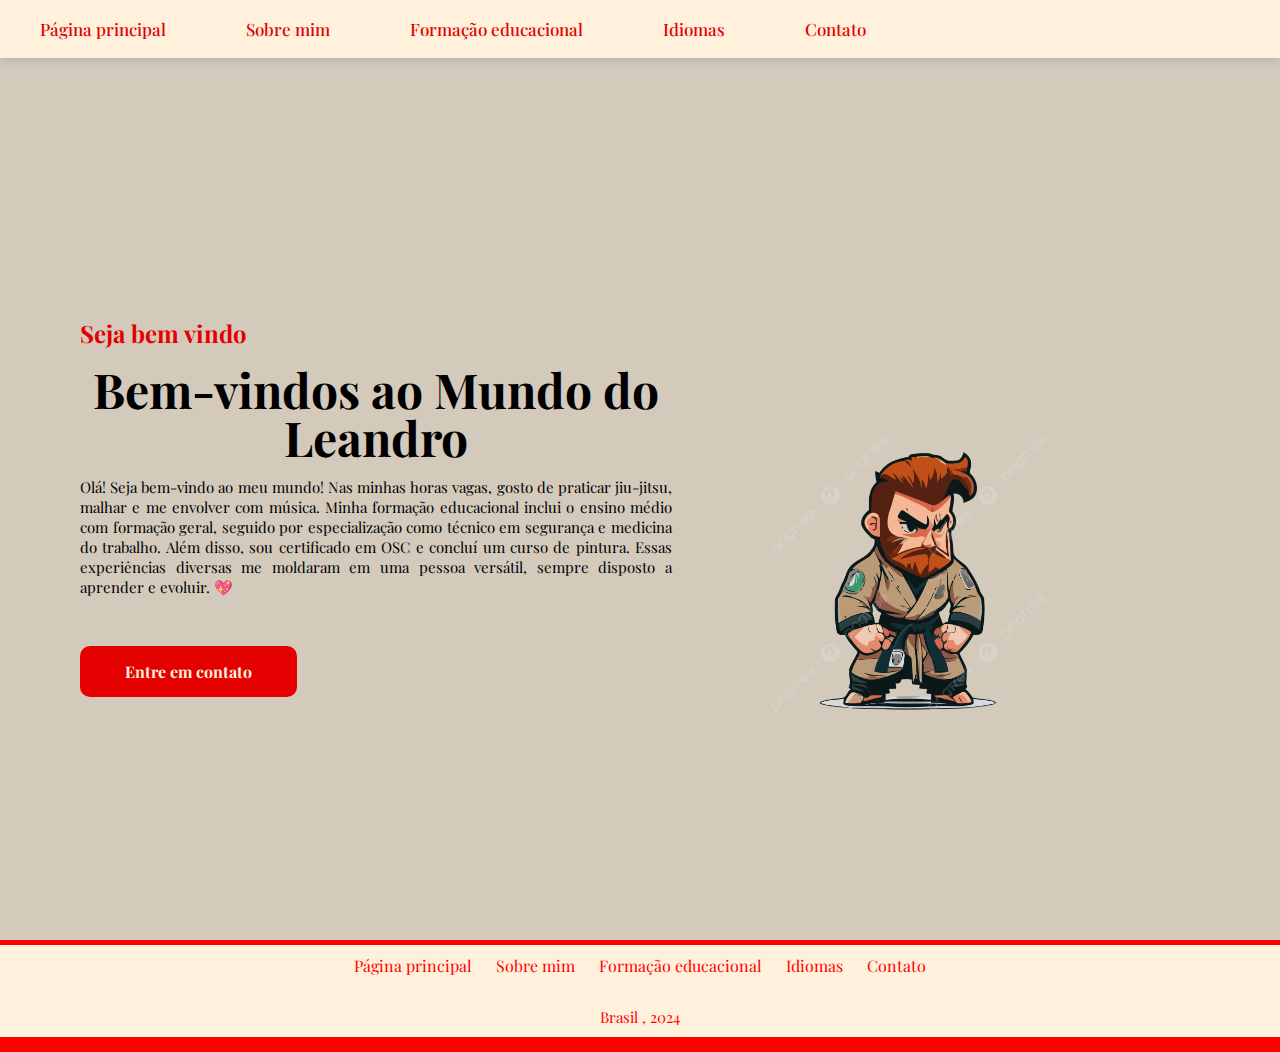
<file: index.html>
<!DOCTYPE html>
<html lang="en">
<head>
    <meta charset="UTF-8">
    <meta http-equiv="X-UA-Compatible" content="IE=edge">
    <meta name="viewport" content="width=device-width, initial-scale=1.0">
    <link href='https://unpkg.com/boxicons@2.1.4/css/boxicons.min.css' rel='stylesheet'>
    <link rel="shortcut icon" href="imagens/favicon/favicon.ico" type="image/x-icon">
    <link rel="stylesheet" href="CSS/style.css">
    <title>Leandro</title>
    <link rel="icon" href="imagens/logo.png" type="image/x-icon">
</head>

<body>
    <header>
        
        <nav class="navegar">
            <ul class="nav_menu menu-animado">
              <li class="#"><a href="#" onclick="window.location.href='index.html';">Página principal</a></li>
              <li class="#"><a href="#" onclick="window.location.href='quemsomos.html';">Sobre mim</a></li>
              <li class="#"><a href="#" onclick="window.location.href='formacao.html';">Formação educacional</a></li>
              <li class="#"><a href="#" onclick="window.location.href='idiomas.html';">Idiomas</a></li>
              <li class="#"><a href="#" onclick="window.location.href='contact.html';">Contato</a></li>
            </ul>
            <div class="menu">
              <span class="bar"></span>
              <span class="bar"></span>
              <span class="bar"></span>
            </div>
          </nav>
    </header>

    <main>
        <div class="teste">
            <section class="home">
                <div class="home_text">
                    <h4 class="text_h4">Seja bem vindo</h4>
                    <h1 class="text_h1">Bem-vindos ao Mundo do Leandro</h1>
                    <p>Olá! Seja bem-vindo ao meu mundo! Nas minhas horas vagas, gosto de praticar jiu-jitsu, malhar e me envolver com música. 
                      Minha formação educacional inclui o ensino médio com formação geral, seguido por especialização como técnico em segurança e medicina do trabalho. 
                      Além disso, sou certificado em OSC e concluí um curso de pintura. 
                      Essas experiências diversas me moldaram em uma pessoa versátil, sempre disposto a aprender e evoluir. 💖</p>
                    <a class="home-btn" href="#" onclick="window.location.href='contact.html';">Entre em contato</a>
                </div>
                <div class="home_img">
                    <img id="food-img" src="imagens/homem.png" alt="food">
                  </div>
            </section>
        </div>
    </main>

    <script src="JavaScript/script.js"></script>

    <footer>
        <ul>
          <li class="#"><a href="#" onclick="window.location.href='index.html';">Página principal</a></li>
          <li class="#"><a href="#" onclick="window.location.href='quemsomos.html';">Sobre mim</a></li>
          <li class="#"><a href="#" onclick="window.location.href='formacao.html';">Formação educacional</a></li>
          <li class="#"><a href="#" onclick="window.location.href='idiomas.html';">Idiomas</a></li>
          <li class="#"><a href="#" onclick="window.location.href='contact.html';">Contato</a></li>
        </ul>
        <section class="adress">
            <br>
        <p>Brasil , 2024</p>
        </section>
      </footer>
    
</body>


</html>
</file>
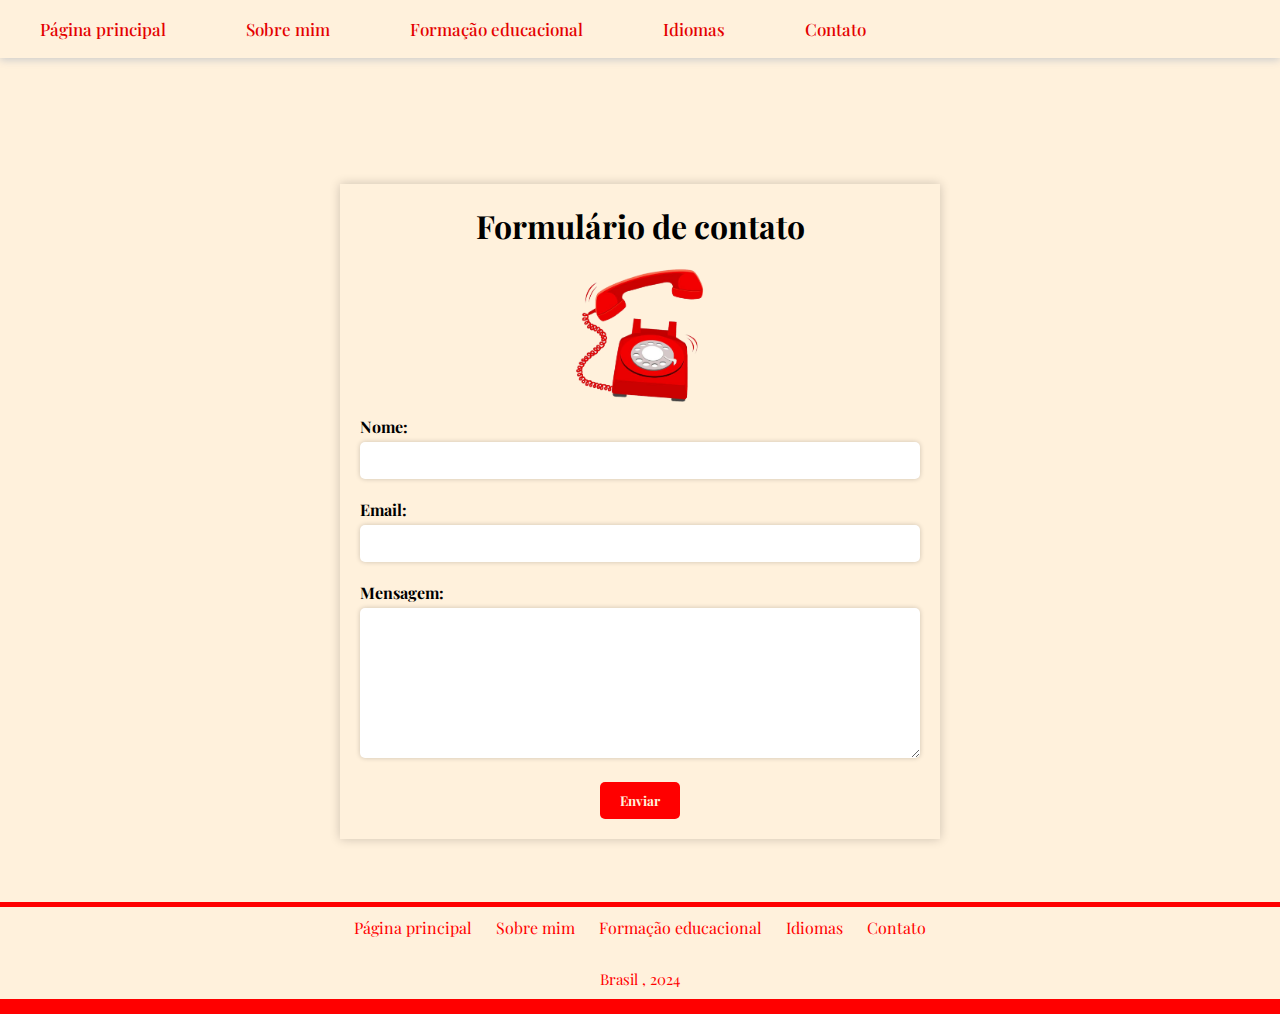
<file: contact.html>
<!DOCTYPE html>
<html lang="en">
<head>
    <meta charset="UTF-8">
    <meta http-equiv="X-UA-Compatible" content="IE=edge">
    <meta name="viewport" content="width=device-width, initial-scale=1.0">
    <link href='https://unpkg.com/boxicons@2.1.4/css/boxicons.min.css' rel='stylesheet'>
    <link rel="shortcut icon" href="imagens/favicon/favicon.ico" type="image/x-icon">
    <link rel="stylesheet" href="CSS/style.css">
    <link rel="icon" href="imagens/logo.png" type="image/x-icon">
    <title>Contato</title>
</head>
<body>
    <header>
        <nav class="navegar">
            <ul class="nav_menu menu-animado">
                <li class="#"><a href="#" onclick="window.location.href='index.html';">Página principal</a></li>
                <li class="#"><a href="#" onclick="window.location.href='quemsomos.html';">Sobre mim</a></li>
                <li class="#"><a href="#" onclick="window.location.href='formacao.html';">Formação educacional</a></li>
                <li class="#"><a href="#" onclick="window.location.href='idiomas.html';">Idiomas</a></li>
                <li class="#"><a href="#" onclick="window.location.href='contact.html';">Contato</a></li>
            </ul>
            <div class="menu">
                <span class="bar"></span>
                <span class="bar"></span>
                <span class="bar"></span>
            </div>
        </nav>
    </header>
    <br><br><br><br><br><br>

    <div class="container">
		<h1>Formulário de contato</h1>
        <div class="home_imgform">
            <img id="food-img" src="imagens/comida.png" alt="food">
          </div>
		<form>
			<label for="name">Nome:</label>
			<input type="text" id="name" name="name" required>
            <label for="name">Email:</label>
			<input type="text" name="email" required>
			<label for="message">Mensagem:</label>
			<textarea id="message" name="message" required></textarea>
			<input type="submit" class="home-btn" value="Enviar">
		</form>
	</div>

    <br><br><br>
    <footer>
        <ul>
            <li class="#"><a href="#" onclick="window.location.href='index.html';">Página principal</a></li>
            <li class="#"><a href="#" onclick="window.location.href='quemsomos.html';">Sobre mim</a></li>
            <li class="#"><a href="#" onclick="window.location.href='formacao.html';">Formação educacional</a></li>
            <li class="#"><a href="#" onclick="window.location.href='idiomas.html';">Idiomas</a></li>
            <li class="#"><a href="#" onclick="window.location.href='contact.html';">Contato</a></li>
        </ul>
        <section class="adress">
            <br>
        <p>Brasil , 2024</p>
        </section>
      </footer>

    <script src="JavaScript/script.js"></script>

    
    
</body>
</html>
</file>
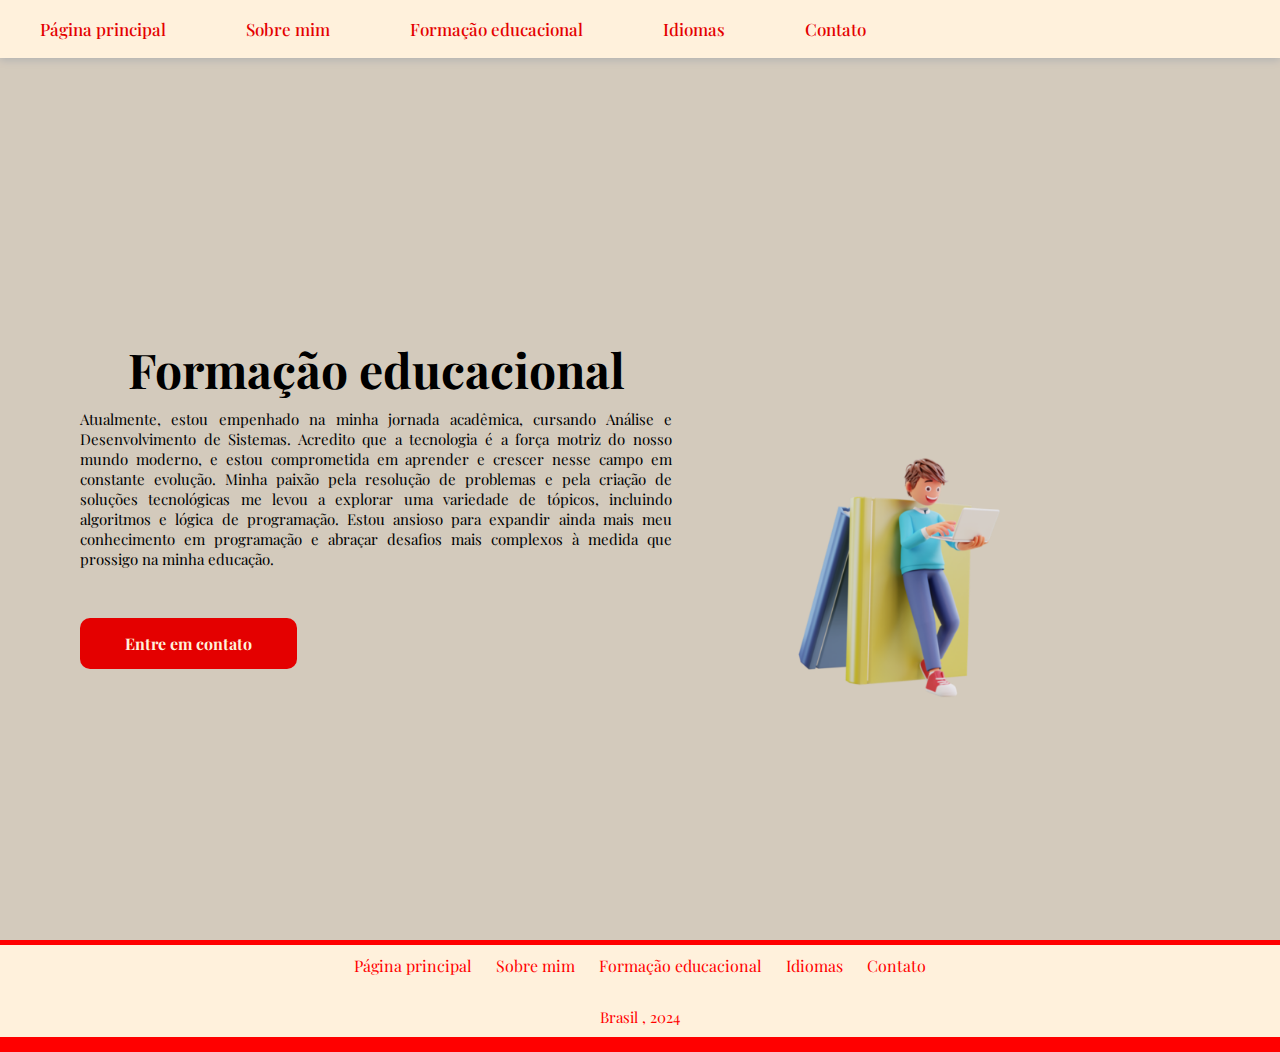
<file: formacao.html>
<!DOCTYPE html>
<html lang="en">
<head>
    <meta charset="UTF-8">
    <meta http-equiv="X-UA-Compatible" content="IE=edge">
    <meta name="viewport" content="width=device-width, initial-scale=1.0">
    <link href='https://unpkg.com/boxicons@2.1.4/css/boxicons.min.css' rel='stylesheet'>
    <link rel="shortcut icon" href="imagens/favicon/favicon.ico" type="image/x-icon">
    <link rel="stylesheet" href="CSS/style.css">
    <link rel="icon" href="imagens/logo.png" type="image/x-icon">
    <title>Formação educacional</title>
</head>
<body>
    <header>
        <nav class="navegar">
            <ul class="nav_menu menu-animado">
                <li class="#"><a href="#" onclick="window.location.href='index.html';">Página principal</a></li>
                <li class="#"><a href="#" onclick="window.location.href='quemsomos.html';">Sobre mim</a></li>
                <li class="#"><a href="#" onclick="window.location.href='formacao.html';">Formação educacional</a></li>
                <li class="#"><a href="#" onclick="window.location.href='idiomas.html';">Idiomas</a></li>
                <li class="#"><a href="#" onclick="window.location.href='contact.html';">Contato</a></li>
            </ul>
            <div class="menu">
                <span class="bar"></span>
                <span class="bar"></span>
                <span class="bar"></span>
            </div>
        </nav>
    </header>

    <main>
        <div class="teste">
            <section class="home">
                <div class="home_text">
                    <h1 class="text_h1">Formação educacional</h1>
                    <p>Atualmente, estou empenhado na minha jornada acadêmica, cursando Análise e Desenvolvimento de Sistemas. 
                        Acredito que a tecnologia é a força motriz do nosso mundo moderno, e estou comprometida em aprender e 
                        crescer nesse campo em constante evolução. Minha paixão pela resolução de problemas e pela criação de 
                        soluções tecnológicas me levou a explorar uma variedade de tópicos, incluindo algoritmos e lógica de programação.
                        Estou ansioso para expandir ainda mais meu conhecimento em programação e abraçar desafios mais 
                        complexos à medida que prossigo na minha educação.                        
                        </p>
                        <a class="home-btn" href="#" onclick="window.location.href='contact.html';">Entre em contato</a>
                </div>
                <div class="home_img">
                    <img src="imagens/estudos.webp"  alt="Working">
                </div>
            </section>
        </div>
    </main>

    <script src="JavaScript/script.js"></script>

    <footer>
        <ul>
            <li class="#"><a href="#" onclick="window.location.href='index.html';">Página principal</a></li>
            <li class="#"><a href="#" onclick="window.location.href='quemsomos.html';">Sobre mim</a></li>
            <li class="#"><a href="#" onclick="window.location.href='formacao.html';">Formação educacional</a></li>
            <li class="#"><a href="#" onclick="window.location.href='idiomas.html';">Idiomas</a></li>
            <li class="#"><a href="#" onclick="window.location.href='contact.html';">Contato</a></li>
        </ul>
        <section class="adress">
            <br>
        <p>Brasil , 2024</p>
        </section>
      </footer>
    
</body>
</html>
</file>
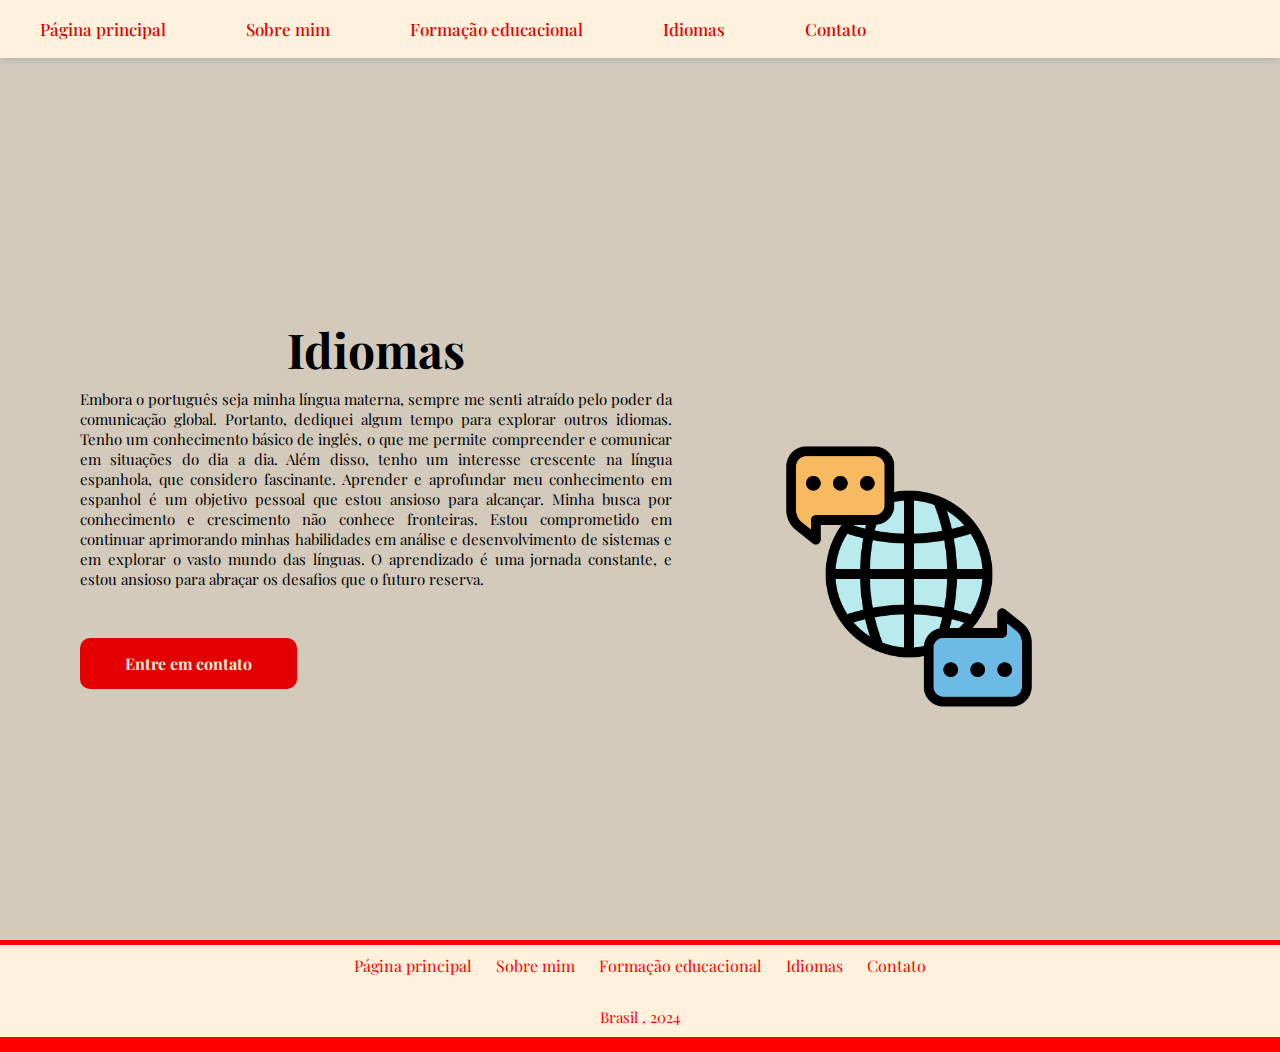
<file: idiomas.html>
<!DOCTYPE html>
<html lang="en">
<head>
    <meta charset="UTF-8">
    <meta http-equiv="X-UA-Compatible" content="IE=edge">
    <meta name="viewport" content="width=device-width, initial-scale=1.0">
    <link href='https://unpkg.com/boxicons@2.1.4/css/boxicons.min.css' rel='stylesheet'>
    <link rel="shortcut icon" href="imagens/favicon/favicon.ico" type="image/x-icon">
    <link rel="stylesheet" href="CSS/style.css">
    <link rel="icon" href="imagens/logo.png" type="image/x-icon">
    <title>Idiomas</title>
</head>
<body>
    <header>
        <nav class="navegar">
            <ul class="nav_menu menu-animado">
                <li class="#"><a href="#" onclick="window.location.href='index.html';">Página principal</a></li>
                <li class="#"><a href="#" onclick="window.location.href='quemsomos.html';">Sobre mim</a></li>
                <li class="#"><a href="#" onclick="window.location.href='formacao.html';">Formação educacional</a></li>
                <li class="#"><a href="#" onclick="window.location.href='idiomas.html';">Idiomas</a></li>
                <li class="#"><a href="#" onclick="window.location.href='contact.html';">Contato</a></li>
            </ul>
            <div class="menu">
                <span class="bar"></span>
                <span class="bar"></span>
                <span class="bar"></span>
            </div>
        </nav>
    </header>

    <main>
        <div class="teste">
            <section class="home">
                <div class="home_text">
                    <h1 class="text_h1">Idiomas</h1>
                    <p>Embora o português seja minha língua materna, sempre me senti atraído pelo poder da comunicação global. 
                        Portanto, dediquei algum tempo para explorar outros idiomas. Tenho um conhecimento básico de inglês, 
                        o que me permite compreender e comunicar em situações do dia a dia. Além disso, tenho um interesse 
                        crescente na língua espanhola, que considero fascinante. Aprender e aprofundar meu conhecimento em 
                        espanhol é um objetivo pessoal que estou ansioso para alcançar.
                        
                        Minha busca por conhecimento e crescimento não conhece fronteiras. Estou comprometido em continuar aprimorando minhas 
                        habilidades em análise e desenvolvimento de sistemas e em explorar o vasto mundo das línguas. 
                        O aprendizado é uma jornada constante, e estou ansioso para abraçar os desafios que o futuro reserva.</p>
                        <a class="home-btn" href="#" onclick="window.location.href='contact.html';">Entre em contato</a>
                </div>
                <div class="home_img">
                    <img src="imagens/idiomas.png"  alt="Working">
                </div>
            </section>
        </div>
    </main>

    <script src="JavaScript/script.js"></script>

    <footer>
        <ul>
            <li class="#"><a href="#" onclick="window.location.href='index.html';">Página principal</a></li>
            <li class="#"><a href="#" onclick="window.location.href='quemsomos.html';">Sobre mim</a></li>
            <li class="#"><a href="#" onclick="window.location.href='formacao.html';">Formação educacional</a></li>
            <li class="#"><a href="#" onclick="window.location.href='idiomas.html';">Idiomas</a></li>
            <li class="#"><a href="#" onclick="window.location.href='contact.html';">Contato</a></li>
        </ul>
        <section class="adress">
            <br>
        <p>Brasil , 2024</p>
        </section>
      </footer>
    
</body>
</html>
</file>
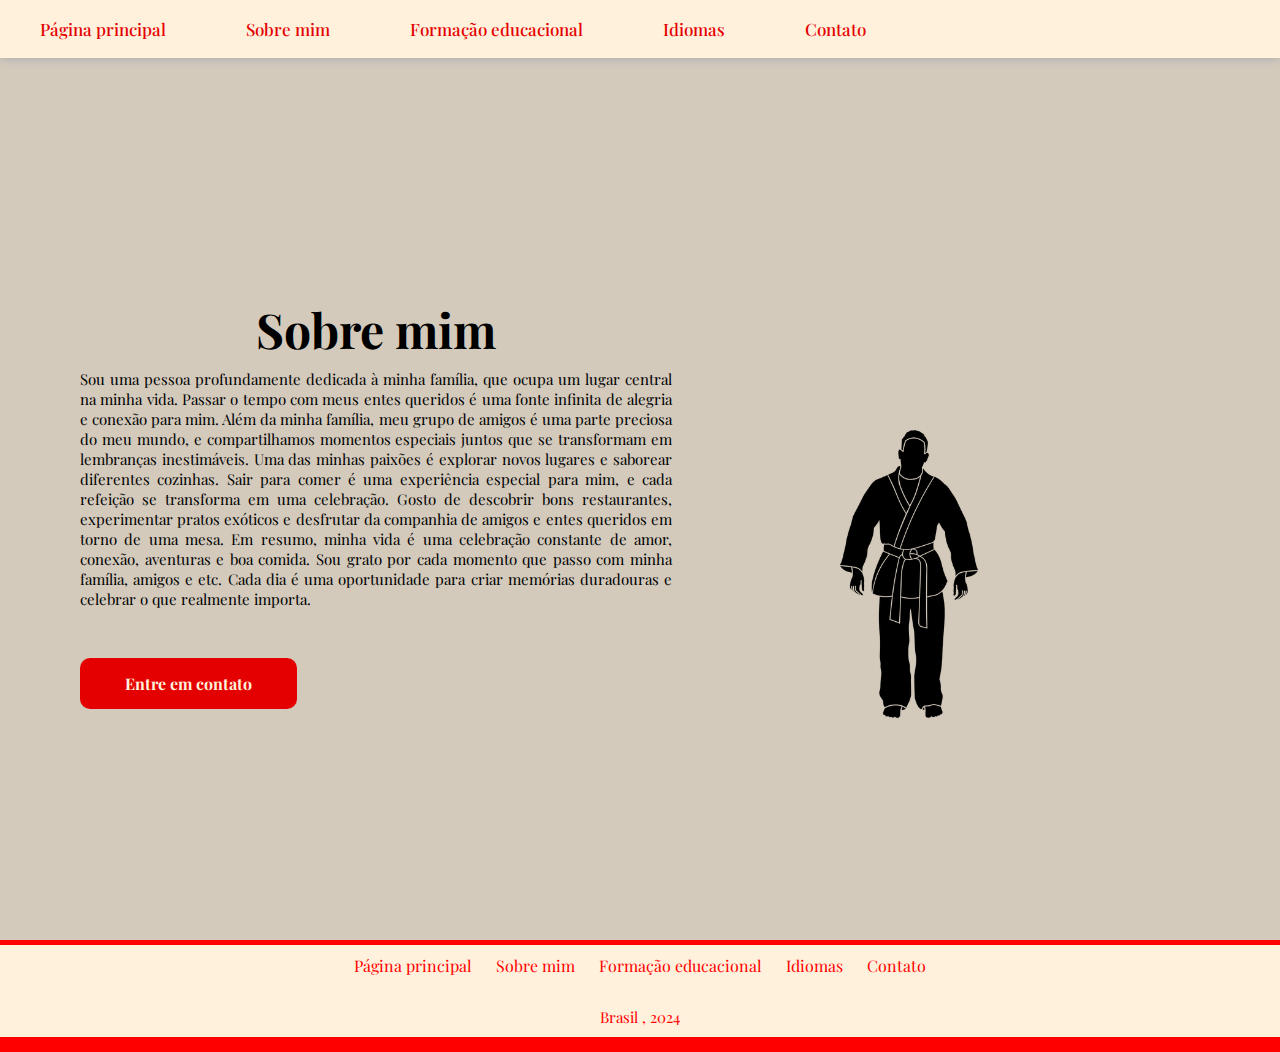
<file: quemsomos.html>
<!DOCTYPE html>
<html lang="en">
<head>
    <meta charset="UTF-8">
    <meta http-equiv="X-UA-Compatible" content="IE=edge">
    <meta name="viewport" content="width=device-width, initial-scale=1.0">
    <link href='https://unpkg.com/boxicons@2.1.4/css/boxicons.min.css' rel='stylesheet'>
    <link rel="shortcut icon" href="imagens/favicon/favicon.ico" type="image/x-icon">
    <link rel="stylesheet" href="CSS/style.css">
    <link rel="icon" href="imagens/logo.png" type="image/x-icon">
    <title>Sobre mim</title>
</head>
<body>
    <header>
        <nav class="navegar">
            <ul class="nav_menu menu-animado">
                <li class="#"><a href="#" onclick="window.location.href='index.html';">Página principal</a></li>
                <li class="#"><a href="#" onclick="window.location.href='quemsomos.html';">Sobre mim</a></li>
                <li class="#"><a href="#" onclick="window.location.href='formacao.html';">Formação educacional</a></li>
                <li class="#"><a href="#" onclick="window.location.href='idiomas.html';">Idiomas</a></li>
                <li class="#"><a href="#" onclick="window.location.href='contact.html';">Contato</a></li>
            </ul>
            <div class="menu">
                <span class="bar"></span>
                <span class="bar"></span>
                <span class="bar"></span>
            </div>
        </nav>
    </header>

    <main>
        <div class="teste">
            <section class="home">
                <div class="home_text">
                    <h1 class="text_h1">Sobre mim</h1>
                    <p>Sou uma pessoa profundamente dedicada à minha família, que ocupa um lugar central na minha vida. 
                        Passar o tempo com meus entes queridos é uma fonte infinita de alegria e conexão para mim. 
                        Além da minha família, meu grupo de amigos é uma parte preciosa do meu mundo, e 
                        compartilhamos momentos especiais juntos que se transformam em lembranças inestimáveis.                                                                  
                        Uma das minhas paixões é explorar novos lugares e saborear diferentes cozinhas. 
                        Sair para comer é uma experiência especial para mim, e cada refeição se transforma em uma celebração. 
                        Gosto de descobrir bons restaurantes, experimentar pratos exóticos e desfrutar da companhia de amigos e 
                        entes queridos em torno de uma mesa.
                        
                        Em resumo, minha vida é uma celebração constante de amor, conexão, aventuras e boa comida. Sou grato por cada 
                        momento que passo com minha família, amigos e etc. Cada dia é uma oportunidade 
                        para criar memórias duradouras e celebrar o que realmente importa.</p>
                        <a class="home-btn" href="#" onclick="window.location.href='contact.html';">Entre em contato</a>
                </div>
                <div class="home_img">
                    <img src="imagens/sobre.webp"  alt="Working">
                </div>
            </section>
        </div>
    </main>

    <script src="JavaScript/script.js"></script>

    <footer>
        <ul>
            <li class="#"><a href="#" onclick="window.location.href='index.html';">Página principal</a></li>
            <li class="#"><a href="#" onclick="window.location.href='quemsomos.html';">Sobre mim</a></li>
            <li class="#"><a href="#" onclick="window.location.href='formacao.html';">Formação educacional</a></li>
            <li class="#"><a href="#" onclick="window.location.href='idiomas.html';">Idiomas</a></li>
            <li class="#"><a href="#" onclick="window.location.href='contact.html';">Contato</a></li>
        </ul>
        <section class="adress">
            <br>
        <p>Brasil , 2024</p>
        </section>
      </footer>
    
</body>
</html>
</file>
<file: CSS/style.css>
@import url('https://fonts.googleapis.com/css2?family=Playfair+Display:ital,wght@0,400;0,500;0,600;0,700;0,900;1,400;1,600;1,700&display=swap');

.row {
    display: flex;
    justify-content: center;
    align-items: center;
  }
  
  .imgevento{
    width: 400px;
    height: 200px;
    border-style: dotted;
  border-color: red;
  border-width: 3px;
  }
  .column {
    width: 50%;
    text-align: center;
  }
  
  img {
    max-width: 100%;
    height: auto;
  }
  
  p {
    font-size: 15px;
    margin-top: 10px;
  }
 
.home_imgdevelopers {
    text-align: center;
  }
  .home_imgdevelopers img {
    display: inline-block;
    width: 75%;
    height: 75%;
  }

h1 {
    animation: balanco 0.5s infinite;
  }
.text-developers {
    animation: balanco 0.5s infinite;
    color: red;
    font-size: 50px;
  }

h3{
    color: red;
    font-size: 40px;
}

  
  @keyframes balanco {
    0% {
      transform: rotate(-5deg);
    }
    50% {
      transform: rotate(5deg);
    }
    100% {
      transform: rotate(-5deg);
    }
  }

.home_img img {
    width: 70%;
    height: auto;
  }

  .home_imgform img {
    width: 30%;
    height: auto;
    display: block; 
    margin-left: auto; 
    margin-right: auto;
  }

.rotate {
    animation: rotate 2s linear infinite;
  }
  
  @keyframes rotate {
    from {
      transform: rotate(0deg);
    }
    to {
      transform: rotate(360deg);
    }
  }


.menu-animado {
    transition: background-color 0.2s ease-out;
  }
  
  .animacao-menu {
    background-color: #f7f7f7;
  }


footer {
    background-color: #FFF1DC;
    color: #fff;
    padding: 10px;
    border-bottom: 15px solid red;
    border-top: 5px solid red;
  }
  
  footer ul {
    list-style: none;
    margin: 0;
    padding: 0;
    text-align: center;
  }
  
  footer li {
    display: inline-block;
    margin: 0 10px;
  }
  
  footer a {
    color: red;
    text-decoration: none;
  }

  .adress {
    text-align: center;
    color: red;
  }


* {
    margin: 0;
    padding: 0;
    box-sizing: border-box;
    font-family: 'Playfair Display', serif;
    list-style: none;
    text-decoration: none;
}

h1 {
    text-align: center;
    margin-bottom: 20px;
}

.container {
    max-width: 600px;
    margin: 0 auto;
    padding: 20px;
    background-color: #FFF1DC;
    box-shadow: 0px 0px 10px rgba(0,0,0,0.2);
}

	
label {
    display: block;
    margin-bottom: 5px;
    font-weight: bold;
}

input[type="text"],
textarea {
    width: 100%;
    padding: 10px;
    margin-bottom: 20px;
    border-radius: 5px;
    border: none;
    box-shadow: 0px 0px 5px rgba(0,0,0,0.2);
}

textarea {
    height: 150px;
}

input[type="submit"] {
    display: block;
    margin: 0 auto;
    padding: 10px 20px;
    background-color: red;
    color: #FFF1DC;
    border: none;
    border-radius: 5px;
    cursor: pointer;
}


:root {
    --red: #E40000;
    --white: #FFF1DC;
    --green: #155C00;
    --yellow_mostard: #FFB027;
    --black: black;
}

html
{
  width:100%;
  height:100%;
}

body {
    color: var(--black);
    background-color: var(--white);
}

.navegar {
    display: flex;
    align-items: center;
    justify-content: space-between;
    padding: 18px 40px;
    box-shadow: 0 0.1rem 0.5rem #ccc;
    width: 100%;
    background: var(--white);
    transition: all 0.5s;
}
 .navegar ul {
    display: flex;
    align-items: center;
    gap: 5rem;
 }

 .navegar ul li a {
    color: var(--red);
    font-size: 17px;
    font-weight: 500;
    transition: all 0.5s;
    padding-right: 0px;
 }

 .navegar ul li a:hover {
    color: var(--yellow_mostard);
 }

 .navegar i {
    cursor: pointer;
    font-size: 1.5rem;
 }

 .menu {
    cursor: pointer;
    display: none;
 }

 .menu .bar {
    display: block;
    width: 28px;
    height: 3px;
    border-radius: 3px;
    background: var(--black);
    margin: 5px auto;
    transition: all 0.3s;
 }

 .menu .bar:nth-child(1),
 .menu .bar:nth-child(3) {
    background: var(--red);
 }

 .home {
    width: 100%;
    height: 98vh;
    display: flex;
    align-items: center;
    justify-content: space-between;
    padding: 0px 80px;
 }
 .home_text {
    max-width: 37rem;
    text-align: justify;
 }

 .home_text .text_h4 {
    font-size: 1.5rem;
    color: var(--red);
    margin-bottom: 1rem;
 }

 .home_text .text_h1 {
    font-size: 3rem;
    margin-bottom: 1rem;
    line-height: 3rem;
 }

 .home_text p {
    margin-bottom: 4rem;
 }

 .home-btn {
    padding: 15px 45px; 
    background: var(--red);
    color: var(--white);
    border-radius: 10px;
    font-weight: 700;
    transition: all 0.5s;
}
.home-btn:hover {
    background-color: #fc4c35;
    color: var(--white);
}

.home_img {
    width: 100%;
    padding-top: 9.6rem;
    padding-left: 5rem;    
}

.teste {
    background-color: rgba(128, 128, 128, 0.349)
}

.teste2 {
    background-color: #fffadc;
}

@media(max-width:785px) {
    .navegar {
        padding: 18px 20px;
    }
    .menu {
        display: block;
    }
    .menu.ativo .bar:nth-child(1) {
        transform: translateY(8px) rotate(45deg);
    }
    .menu.ativo .bar:nth-child(2) {
        opacity: 0;
    }
    .menu.ativo .bar:nth-child(3) {
        transform: translateY(-8px) rotate(-45deg);
    }
    .nav_menu {
        position: fixed;
        right: -100%;
        top: 70px;
        width: 100%;
        height: 100%;
        flex-direction: column;
        background: var(--white);
        gap: -10px;
        transition: all 0.3s;
    }
    .nav_menu.ativo {
        right: 0;
    }
    .nav_item {
        margin: 16px 0;
    }

    .nav_restaurant {
        margin: 16px 0;
        font-size: 50px;
    }

    /*Main*/

    .home {
        padding: 250px 2%;
        flex-direction: column;
        text-align: center;
        overflow: hidden;
        gap: 5rem;
    }

    .home .text_h4 {
        font-size: 15px;
    }
    
    .home .text_h1 {
        font-size: 2.5rem;
        line-height: 4rem;
    }

    .home p {
        font-size: 15px;
    }

    .home_img {
        width: 125%;
    }


    

    @media only screen and (max-width: 480px) {  img {    width: 100%;  }}

}
</file>
